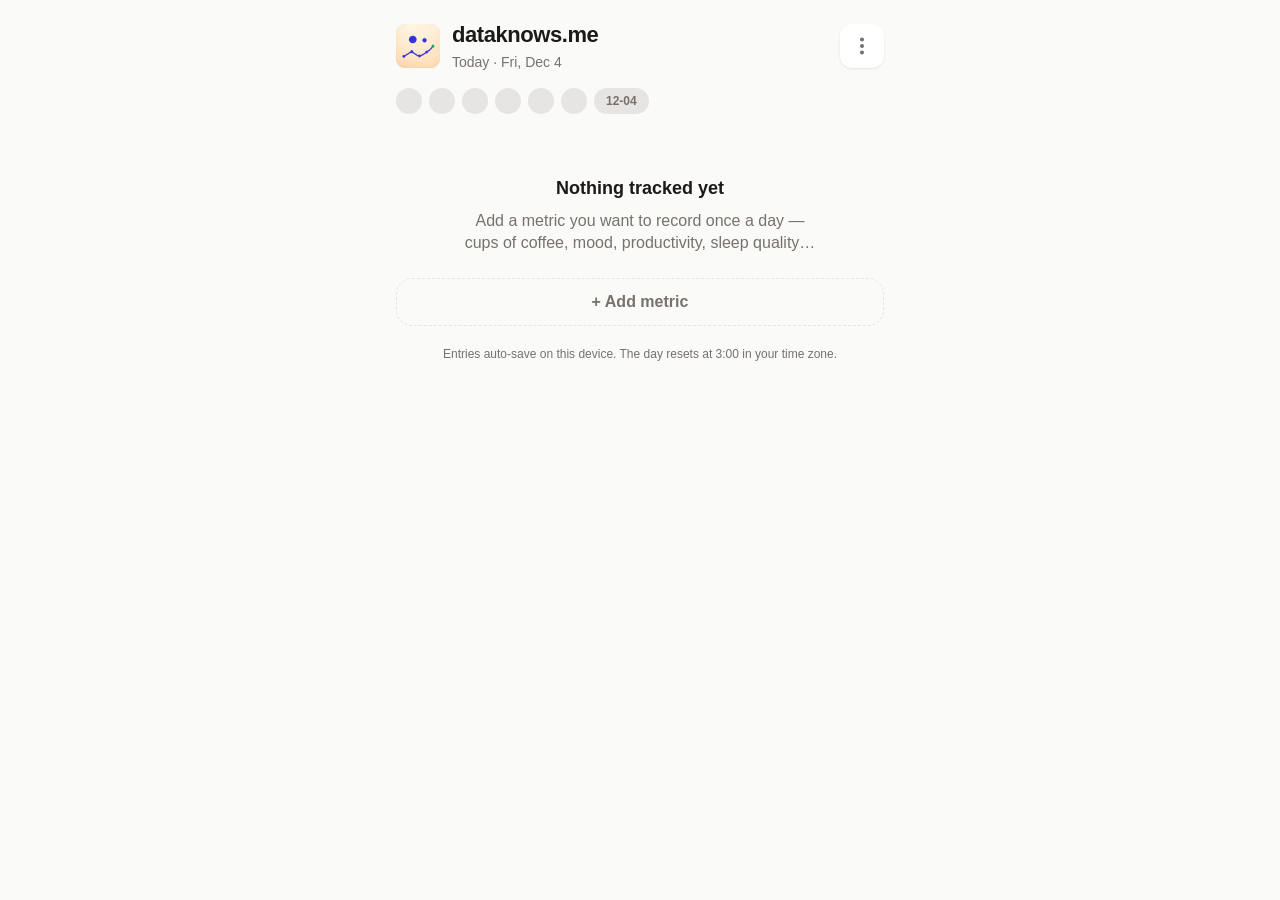
<file: index.html>
<!DOCTYPE html>
<html lang="en">
<head>
  <meta charset="UTF-8">
  <meta name="viewport" content="width=device-width, initial-scale=1.0, viewport-fit=cover">
  <meta name="theme-color" content="#fafaf9" media="(prefers-color-scheme: light)">
  <meta name="theme-color" content="#141413" media="(prefers-color-scheme: dark)">
  <meta name="description" content="Track daily metrics about yourself. All data stays on your phone.">
  <title>dataknows.me</title>
  <link rel="icon" type="image/png" sizes="128x128" href="icon_128.png">
  <link rel="apple-touch-icon" sizes="180x180" href="apple-touch-icon.png">
  <link rel="manifest" href="manifest.webmanifest">
  <meta name="apple-mobile-web-app-capable" content="yes">
  <meta name="apple-mobile-web-app-status-bar-style" content="default">
  <meta name="apple-mobile-web-app-title" content="dataknows.me">
  <link rel="stylesheet" href="styles.css">
</head>
<body>
  <header class="app-header">
    <img class="app-logo" src="icon_128.png" alt="" width="44" height="44">
    <div class="app-title">
      <h1>dataknows.me</h1>
      <p id="today-label" class="today-label"></p>
    </div>
    <button id="menu-btn" class="icon-btn" aria-label="Data & settings" title="Data & settings">
      <svg width="22" height="22" viewBox="0 0 24 24" fill="none" stroke="currentColor" stroke-width="2" stroke-linecap="round">
        <circle cx="12" cy="5" r="1.2" fill="currentColor"/>
        <circle cx="12" cy="12" r="1.2" fill="currentColor"/>
        <circle cx="12" cy="19" r="1.2" fill="currentColor"/>
      </svg>
    </button>
  </header>

  <div id="banner" class="banner" role="status" hidden></div>

  <nav id="day-strip" class="day-strip" aria-label="Last 7 days"></nav>

  <main id="metric-list" class="metric-list"></main>

  <div id="empty-state" class="empty-state" hidden>
    <p class="empty-title">Nothing tracked yet</p>
    <p class="empty-hint">Add a metric you want to record once a day —<br>
    cups of coffee, mood, productivity, sleep quality…</p>
  </div>

  <button id="add-metric-btn" class="add-btn">+ Add metric</button>

  <p class="footnote">Entries auto-save on this device. The day resets at 3:00 in your time zone.</p>

  <!-- Menu sheet -->
  <dialog id="menu-dialog" class="sheet">
    <h2>Your data</h2>
    <p class="sheet-hint">Everything is stored only in this browser. Download backups regularly.
      <span id="backup-status"></span></p>
    <div class="sheet-actions">
      <a class="sheet-btn" href="analysis.html">
        <span class="sheet-btn-title">Open analysis</span>
        <span class="sheet-btn-sub">Averages, trends & calendar views</span>
      </a>
      <button id="reorder-btn" class="sheet-btn">
        <span class="sheet-btn-title">Reorder metrics</span>
        <span class="sheet-btn-sub">Change the order of the cards</span>
      </button>
      <button id="export-json-btn" class="sheet-btn">
        <span class="sheet-btn-title">Save JSON backup</span>
        <span id="export-json-sub" class="sheet-btn-sub">Full configuration and history</span>
      </button>
      <button id="export-csv-btn" class="sheet-btn">
        <span class="sheet-btn-title">Download CSV</span>
        <span class="sheet-btn-sub">One row per day, for analysis</span>
      </button>
      <button id="import-json-btn" class="sheet-btn">
        <span class="sheet-btn-title">Restore from JSON</span>
        <span class="sheet-btn-sub">Replaces everything on this device</span>
      </button>
      <button id="undo-restore-btn" class="sheet-btn" hidden>
        <span class="sheet-btn-title">Undo last restore</span>
        <span class="sheet-btn-sub">Bring back the data you had before restoring</span>
      </button>
    </div>
    <button class="sheet-close" data-close>Close</button>
    <input type="file" id="import-file" accept=".json,application/json" hidden>
  </dialog>

  <!-- Add / edit metric sheet -->
  <dialog id="metric-dialog" class="sheet">
    <h2 id="metric-dialog-title">New metric</h2>
    <form id="metric-form" method="dialog">
      <label class="field">
        <span>Name</span>
        <input type="text" id="m-name" placeholder="e.g. Cups of coffee" maxlength="60" required>
      </label>

      <div class="field">
        <span>Type</span>
        <div class="type-picker" role="radiogroup">
          <label><input type="radio" name="m-type" value="integer" checked><span>Number</span></label>
          <label><input type="radio" name="m-type" value="category"><span>Choice</span></label>
          <label><input type="radio" name="m-type" value="float"><span>Slider</span></label>
        </div>
      </div>

      <div id="fields-integer" class="type-fields">
        <div class="field-row">
          <label class="field"><span>Min</span><input type="number" id="m-int-min" value="0" step="1"></label>
          <label class="field"><span>Max</span><input type="number" id="m-int-max" value="20" step="1"></label>
        </div>
      </div>

      <div id="fields-category" class="type-fields" hidden>
        <label class="field">
          <span>Options, comma-separated</span>
          <input type="text" id="m-categories" placeholder="e.g. -2, -1, 0, 1, 2">
        </label>
      </div>

      <div id="fields-float" class="type-fields" hidden>
        <div class="field-row">
          <label class="field"><span>Min</span><input type="number" id="m-float-min" value="0" step="any"></label>
          <label class="field"><span>Max</span><input type="number" id="m-float-max" value="1" step="any"></label>
          <label class="field"><span>Step</span><input type="number" id="m-float-step" value="0.05" step="any" min="0"></label>
        </div>
      </div>

      <p id="form-error" class="form-error" hidden></p>

      <div class="form-actions">
        <button type="button" id="delete-metric-btn" class="danger-btn" hidden>Delete</button>
        <span class="spacer"></span>
        <button type="button" class="ghost-btn" data-close>Cancel</button>
        <button type="submit" class="primary-btn" id="metric-save-btn">Add</button>
      </div>
    </form>
  </dialog>

  <div id="toast" class="toast" hidden></div>

  <script src="common.js"></script>
  <script src="app.js"></script>
  <script type="module" src="https://static.cloudflareinsights.com/beacon.min.js" data-cf-beacon='{"token": "1116ffc723b64902806cf9299d1f10b6"}'></script>
</body>
</html>
</file>
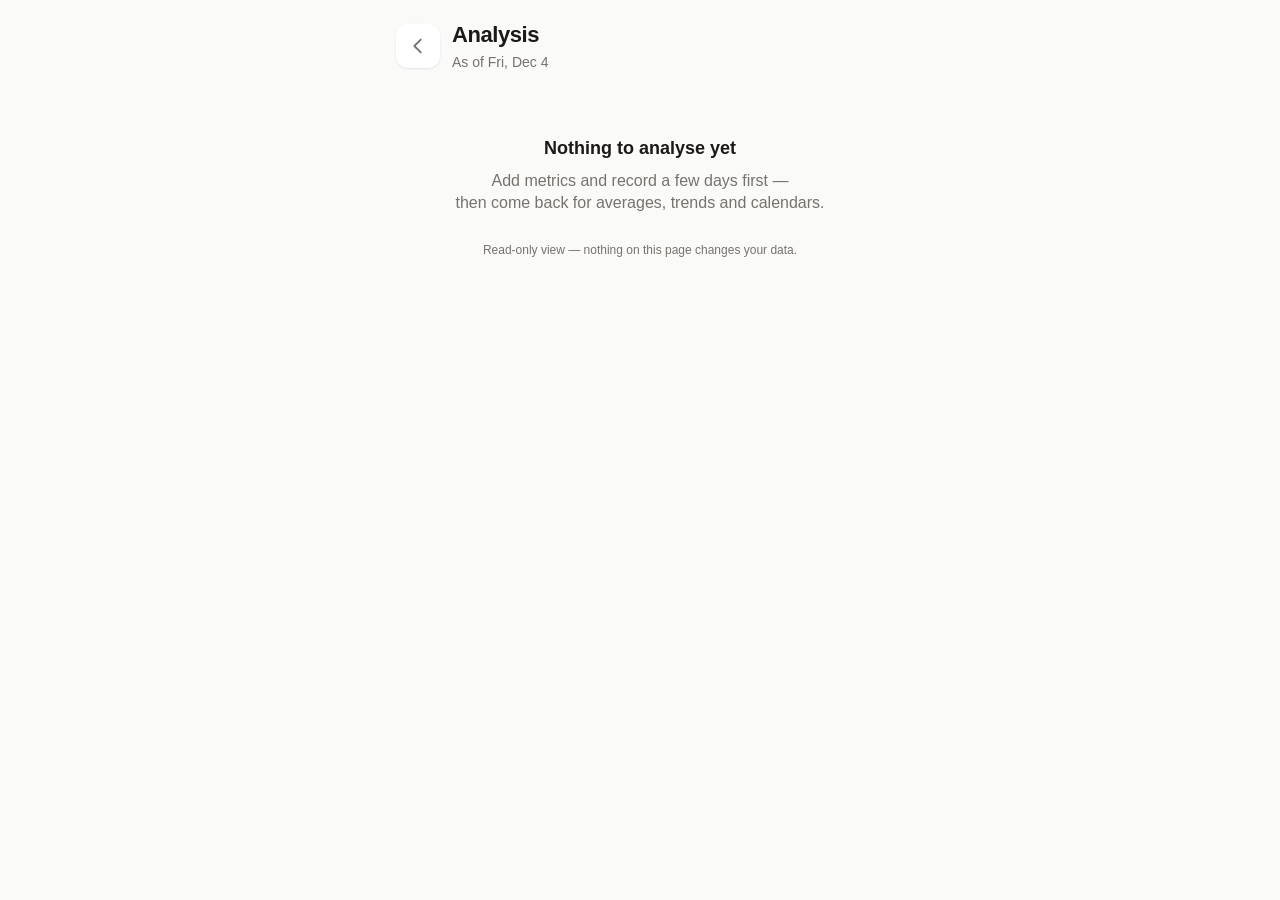
<file: analysis.html>
<!DOCTYPE html>
<html lang="en">
<head>
  <meta charset="UTF-8">
  <meta name="viewport" content="width=device-width, initial-scale=1.0, viewport-fit=cover">
  <meta name="theme-color" content="#fafaf9" media="(prefers-color-scheme: light)">
  <meta name="theme-color" content="#141413" media="(prefers-color-scheme: dark)">
  <meta name="description" content="Read-only analysis of your dataknows.me metrics.">
  <title>Analysis · dataknows.me</title>
  <link rel="icon" type="image/png" sizes="128x128" href="icon_128.png">
  <link rel="apple-touch-icon" sizes="180x180" href="apple-touch-icon.png">
  <link rel="stylesheet" href="styles.css">
</head>
<body>
  <header class="app-header">
    <a class="icon-btn" href="index.html" aria-label="Back to entry">
      <svg width="22" height="22" viewBox="0 0 24 24" fill="none" stroke="currentColor" stroke-width="2" stroke-linecap="round" stroke-linejoin="round">
        <path d="M15 5l-7 7 7 7"/>
      </svg>
    </a>
    <div class="app-title">
      <h1>Analysis</h1>
      <p id="range-label" class="today-label"></p>
    </div>
  </header>

  <section id="summary" class="summary-card" hidden></section>

  <main id="analysis-list" class="metric-list"></main>

  <section id="relationships" class="metric-card analysis-card relationships" hidden></section>

  <div id="empty-state" class="empty-state" hidden>
    <p class="empty-title">Nothing to analyse yet</p>
    <p class="empty-hint">Add metrics and record a few days first —<br>
    then come back for averages, trends and calendars.</p>
  </div>

  <p class="footnote">Read-only view — nothing on this page changes your data.</p>

  <script src="common.js"></script>
  <script src="analysis.js"></script>
  <script type="module" src="https://static.cloudflareinsights.com/beacon.min.js" data-cf-beacon='{"token": "1116ffc723b64902806cf9299d1f10b6"}'></script>
</body>
</html>
</file>
<file: styles.css>
:root {
  --bg: #fafaf9;
  --card: #ffffff;
  --text: #1c1917;
  --text-dim: #78716c;
  --border: #e7e5e4;
  --accent: #4f46e5;
  --accent-soft: #eef2ff;
  --done: #059669;
  --done-soft: #ecfdf5;
  --warn: #f5b70a;
  --warn-text: #57420b;
  --danger: #dc2626;
  --shadow: 0 1px 3px rgba(0, 0, 0, 0.06), 0 1px 2px rgba(0, 0, 0, 0.04);
}

@media (prefers-color-scheme: dark) {
  :root {
    --bg: #141413;
    --card: #1e1d1b;
    --text: #f5f5f4;
    --text-dim: #a8a29e;
    --border: #33312e;
    --accent: #818cf8;
    --accent-soft: #27263a;
    --done: #34d399;
    --done-soft: #16302a;
    --warn: #d9a406;
    --warn-text: #2b2107;
    --danger: #f87171;
    --shadow: 0 1px 3px rgba(0, 0, 0, 0.4);
  }
}

* {
  box-sizing: border-box;
  /* Quick repeated taps (e.g. on + / −) must not trigger double-tap zoom on
     iOS; pinch-zoom still works. */
  touch-action: manipulation;
}

html { -webkit-text-size-adjust: 100%; }

/* The hidden attribute must win over component display rules (e.g. flex). */
[hidden] { display: none !important; }

body {
  margin: 0 auto;
  max-width: 520px;
  padding: 0 16px calc(24px + env(safe-area-inset-bottom));
  background: var(--bg);
  color: var(--text);
  font-family: -apple-system, BlinkMacSystemFont, "Segoe UI", Roboto, sans-serif;
  font-size: 16px;
  line-height: 1.4;
}

/* ---------- header ---------- */

.app-header {
  display: flex;
  align-items: center;
  gap: 12px;
  padding: calc(20px + env(safe-area-inset-top)) 0 16px;
}

.app-logo {
  width: 44px;
  height: 44px;
  flex: none;
}

.app-title { flex: 1; min-width: 0; }

.app-title h1 {
  margin: 0;
  font-size: 22px;
  font-weight: 700;
  letter-spacing: -0.02em;
}

.today-label {
  margin: 2px 0 0;
  font-size: 14px;
  color: var(--text-dim);
}

.icon-btn {
  width: 44px;
  height: 44px;
  border: none;
  border-radius: 12px;
  background: var(--card);
  color: var(--text-dim);
  box-shadow: var(--shadow);
  cursor: pointer;
  display: grid;
  place-items: center;
}

.icon-btn:active { transform: scale(0.96); }

/* ---------- banner (install hint / backup reminder) ---------- */

.banner {
  background: var(--accent-soft);
  border-radius: 16px;
  padding: 12px 14px;
  margin: 0 0 14px;
}

.banner-text { margin: 0 0 10px; font-size: 14px; }

.banner-actions { display: flex; gap: 8px; }

.banner-btn { padding: 8px 16px; font-size: 15px; }

.banner .ghost-btn { background: var(--card); }

/* ---------- day strip ---------- */

.day-strip {
  display: flex;
  align-items: center;
  gap: 7px;
  margin: 0 0 14px;
}

.day-dot {
  height: 26px;
  width: 26px;
  flex: none;
  padding: 0;
  border: none;
  border-radius: 99px;
  cursor: pointer;
  font: inherit;
  font-size: 12px;
  font-weight: 700;
  font-variant-numeric: tabular-nums;
  transition: background-color 0.15s;
}

.day-dot.selected {
  width: auto;
  padding: 0 12px;
}

.day-dot.s-none { background: var(--border); color: var(--text-dim); }
.day-dot.s-partial { background: var(--warn); color: var(--warn-text); }
.day-dot.s-full { background: var(--done); color: #fff; }

.day-dot:active { transform: scale(0.94); }

/* ---------- metric cards ---------- */

.metric-list {
  display: flex;
  flex-direction: column;
  gap: 12px;
}

.metric-card {
  background: var(--card);
  border-radius: 16px;
  box-shadow: var(--shadow);
  padding: 14px 16px 16px;
  border-left: 3px solid var(--border);
}

.metric-card.entered { border-left-color: var(--done); }

.metric-head {
  display: flex;
  align-items: center;
  gap: 8px;
  margin-bottom: 10px;
}

.metric-name {
  flex: 1;
  font-size: 16px;
  font-weight: 600;
  overflow-wrap: anywhere;
}

.status-pill {
  font-size: 12px;
  font-weight: 600;
  padding: 3px 9px;
  border-radius: 99px;
  white-space: nowrap;
  background: var(--bg);
  color: var(--text-dim);
}

.metric-card.entered .status-pill {
  background: var(--done-soft);
  color: var(--done);
}

.edit-metric-btn {
  border: none;
  background: none;
  color: var(--text-dim);
  font-size: 18px;
  line-height: 1;
  padding: 6px;
  margin: -6px -6px -6px 0;
  cursor: pointer;
  border-radius: 8px;
}

/* integer stepper */

.stepper {
  display: flex;
  align-items: center;
  gap: 12px;
}

.step-btn {
  width: 52px;
  height: 48px;
  flex: none;
  border: 1px solid var(--border);
  border-radius: 12px;
  background: var(--bg);
  color: var(--text);
  font-size: 24px;
  font-weight: 500;
  cursor: pointer;
}

.step-btn:active { background: var(--accent-soft); }
.step-btn:disabled { opacity: 0.35; }

.stepper-value {
  flex: 1;
  height: 48px;
  min-width: 0;
  border: 1px solid var(--border);
  border-radius: 12px;
  background: var(--card);
  color: var(--text);
  font-size: 22px;
  font-weight: 700;
  text-align: center;
  -moz-appearance: textfield;
}

.stepper-value::-webkit-outer-spin-button,
.stepper-value::-webkit-inner-spin-button { -webkit-appearance: none; }

.stepper-value:focus { outline: 2px solid var(--accent); border-color: transparent; }

/* category chips */

.chips {
  display: flex;
  flex-wrap: wrap;
  gap: 8px;
}

.chip {
  min-height: 44px;
  padding: 8px 16px;
  border: 1px solid var(--border);
  border-radius: 12px;
  background: var(--bg);
  color: var(--text);
  font-size: 16px;
  font-weight: 500;
  cursor: pointer;
}

.chip.selected {
  background: var(--accent);
  border-color: var(--accent);
  color: #fff;
  font-weight: 600;
}

/* float slider */

.slider-row {
  display: flex;
  align-items: center;
  gap: 14px;
}

.slider-value {
  flex: none;
  min-width: 58px;
  text-align: center;
  font-size: 20px;
  font-weight: 700;
  font-variant-numeric: tabular-nums;
}

.slider-row input[type="range"] {
  flex: 1;
  height: 44px;
  margin: 0;
  accent-color: var(--accent);
}

.metric-card:not(.entered) input[type="range"] { opacity: 0.4; }
.metric-card:not(.entered) .slider-value { color: var(--text-dim); }

.slider-bounds {
  display: flex;
  justify-content: space-between;
  font-size: 12px;
  color: var(--text-dim);
  margin-top: 2px;
}

/* reorder mode */

.reorder-row {
  display: flex;
  align-items: center;
  gap: 10px;
  padding: 10px 12px 10px 16px;
}

.reorder-btn { width: 48px; height: 44px; font-size: 20px; }

body.reordering .day-strip,
body.reordering .banner { display: none; }

body.reordering .add-btn {
  border-style: solid;
  border-color: var(--accent);
  color: var(--accent);
}

/* clear entry */

.clear-btn {
  margin-top: 10px;
  border: none;
  background: none;
  color: var(--text-dim);
  font-size: 13px;
  padding: 4px 0;
  cursor: pointer;
  text-decoration: underline;
  text-underline-offset: 3px;
}

/* ---------- add button & footer ---------- */

.add-btn {
  width: 100%;
  margin-top: 16px;
  padding: 14px;
  border: 1.5px dashed var(--border);
  border-radius: 16px;
  background: none;
  color: var(--text-dim);
  font-size: 16px;
  font-weight: 600;
  cursor: pointer;
}

.add-btn:active { background: var(--accent-soft); color: var(--accent); }

.footnote {
  text-align: center;
  font-size: 12px;
  color: var(--text-dim);
  margin-top: 20px;
}

.empty-state {
  text-align: center;
  padding: 48px 16px 8px;
}

.empty-title { font-size: 18px; font-weight: 700; margin: 0 0 8px; }
.empty-hint { color: var(--text-dim); margin: 0; }

/* ---------- sheets (dialogs) ---------- */

.sheet {
  width: 100%;
  max-width: 520px;
  margin: auto auto 0;
  border: none;
  border-radius: 20px 20px 0 0;
  background: var(--card);
  color: var(--text);
  padding: 16px 20px calc(20px + env(safe-area-inset-bottom));
}

.sheet::backdrop { background: rgba(0, 0, 0, 0.45); }

.sheet h2 { margin: 0 0 4px; font-size: 19px; }

.sheet-hint {
  margin: 0 0 16px;
  font-size: 14px;
  color: var(--text-dim);
}

.sheet-actions {
  display: flex;
  flex-direction: column;
  gap: 10px;
}

.sheet-btn {
  display: flex;
  flex-direction: column;
  align-items: flex-start;
  gap: 2px;
  padding: 12px 14px;
  border: 1px solid var(--border);
  border-radius: 12px;
  background: var(--bg);
  color: var(--text);
  text-align: left;
  cursor: pointer;
}

.sheet-btn:active { background: var(--accent-soft); }
.sheet-btn-title { font-size: 16px; font-weight: 600; }
.sheet-btn-sub { font-size: 13px; color: var(--text-dim); }

.sheet-close {
  width: 100%;
  margin-top: 16px;
  padding: 12px;
  border: none;
  border-radius: 12px;
  background: var(--bg);
  color: var(--text);
  font-size: 16px;
  font-weight: 600;
  cursor: pointer;
}

/* ---------- metric form ---------- */

.field { display: block; margin-bottom: 14px; min-width: 0; }

.field > span {
  display: block;
  font-size: 13px;
  font-weight: 600;
  color: var(--text-dim);
  margin-bottom: 6px;
}

.field input[type="text"],
.field input[type="number"] {
  width: 100%;
  padding: 12px;
  font-size: 16px;
  border: 1px solid var(--border);
  border-radius: 12px;
  background: var(--bg);
  color: var(--text);
}

.field input:focus { outline: 2px solid var(--accent); border-color: transparent; }

.field-row { display: flex; gap: 10px; }
.field-row .field { flex: 1; }

.type-picker {
  display: flex;
  gap: 0;
  border: 1px solid var(--border);
  border-radius: 12px;
  overflow: hidden;
}

.type-picker label { flex: 1; }
.type-picker input { position: absolute; opacity: 0; }

.type-picker span {
  display: block;
  text-align: center;
  padding: 11px 4px;
  font-size: 15px;
  font-weight: 500;
  background: var(--bg);
  cursor: pointer;
}

.type-picker label + label span { border-left: 1px solid var(--border); }

.type-picker input:checked + span {
  background: var(--accent);
  color: #fff;
  font-weight: 600;
}

.form-error {
  color: var(--danger);
  font-size: 14px;
  font-weight: 500;
  margin: 0 0 10px;
}

.form-actions {
  display: flex;
  align-items: center;
  gap: 10px;
  margin-top: 6px;
}

.spacer { flex: 1; }

.primary-btn,
.ghost-btn,
.danger-btn {
  padding: 12px 20px;
  border-radius: 12px;
  font-size: 16px;
  font-weight: 600;
  cursor: pointer;
  border: none;
}

.primary-btn { background: var(--accent); color: #fff; }
.ghost-btn { background: var(--bg); color: var(--text); }
.danger-btn { background: none; color: var(--danger); padding: 12px 8px; }

/* ---------- analysis page ---------- */

a.sheet-btn,
a.icon-btn { text-decoration: none; }

.summary-card {
  background: var(--card);
  border-radius: 16px;
  box-shadow: var(--shadow);
  padding: 14px 16px;
  margin-bottom: 12px;
}

.stat-grid {
  display: grid;
  grid-template-columns: repeat(4, 1fr);
  gap: 8px;
}

.stat { min-width: 0; }

.stat-value {
  font-size: 18px;
  font-weight: 700;
  font-variant-numeric: tabular-nums;
  white-space: nowrap;
  overflow: hidden;
  text-overflow: ellipsis;
}

.stat-value small {
  font-size: 12px;
  font-weight: 600;
  color: var(--text-dim);
}

.stat-label {
  font-size: 11px;
  font-weight: 600;
  color: var(--text-dim);
  text-transform: uppercase;
  letter-spacing: 0.04em;
  margin-top: 1px;
}

.stat-trend {
  display: block;
  font-size: 11px;
  color: var(--text-dim);
  font-variant-numeric: tabular-nums;
}

.analysis-card .metric-head { margin-bottom: 12px; }

.avg-toggle {
  display: flex;
  gap: 6px;
  margin: 14px 0 6px;
}

.avg-btn {
  padding: 5px 12px;
  border: 1px solid var(--border);
  border-radius: 99px;
  background: var(--bg);
  color: var(--text-dim);
  font-size: 13px;
  font-weight: 600;
  cursor: pointer;
}

.avg-btn.selected {
  background: var(--accent);
  border-color: var(--accent);
  color: #fff;
}

.chart-wrap svg {
  display: block;
  width: 100%;
  height: auto;
}

svg .ax {
  fill: var(--text-dim);
  font-size: 11px;
  font-family: inherit;
}

svg .gridline { stroke: var(--border); }

.cal-wrap {
  margin-top: 12px;
  overflow-x: auto;
}

.cal-wrap svg { display: block; }

.cal-legend {
  display: flex;
  flex-wrap: wrap;
  align-items: center;
  gap: 6px 14px;
  margin-top: 8px;
  font-size: 13px;
  color: var(--text-dim);
}

.legend-dot {
  display: inline-block;
  width: 10px;
  height: 10px;
  border-radius: 99px;
  margin-right: 5px;
  vertical-align: -1px;
}

.no-data {
  color: var(--text-dim);
  font-size: 14px;
  margin: 8px 0;
}

/* weekday pattern & relationships */

.section-label {
  margin: 16px 0 4px;
  font-size: 12px;
  font-weight: 700;
  color: var(--text-dim);
  text-transform: uppercase;
  letter-spacing: 0.04em;
}

.section-label span { font-weight: 500; text-transform: none; letter-spacing: 0; }

.chart-note {
  margin: 4px 0 0;
  font-size: 13px;
  color: var(--text-dim);
}

.relationships { margin-top: 12px; }

.corr-list { list-style: none; margin: 0; padding: 0; }

.corr-row {
  display: flex;
  align-items: center;
  gap: 10px;
  padding: 8px 0;
  border-top: 1px solid var(--border);
}

.corr-row:first-child { border-top: none; padding-top: 0; }

.corr-names { flex: 1; min-width: 0; font-size: 15px; font-weight: 600; overflow-wrap: anywhere; }
.corr-names > span { color: var(--text-dim); font-weight: 500; }
.corr-names small { display: block; font-size: 12px; font-weight: 500; color: var(--text-dim); }

.corr-bar { flex: none; }

.corr-r {
  flex: none;
  min-width: 42px;
  text-align: right;
  font-size: 14px;
  font-weight: 700;
  font-variant-numeric: tabular-nums;
}

/* ---------- toast ---------- */

.toast {
  position: fixed;
  left: 50%;
  bottom: calc(28px + env(safe-area-inset-bottom));
  transform: translateX(-50%);
  background: var(--text);
  color: var(--bg);
  padding: 10px 18px;
  border-radius: 99px;
  font-size: 14px;
  font-weight: 600;
  box-shadow: var(--shadow);
  z-index: 50;
  max-width: 90vw;
  text-align: center;
  display: flex;
  align-items: center;
  gap: 14px;
}

.toast-action {
  border: none;
  background: none;
  color: var(--accent-soft);
  font: inherit;
  font-weight: 700;
  padding: 4px 0;
  cursor: pointer;
  text-decoration: underline;
  text-underline-offset: 3px;
}
</file>
